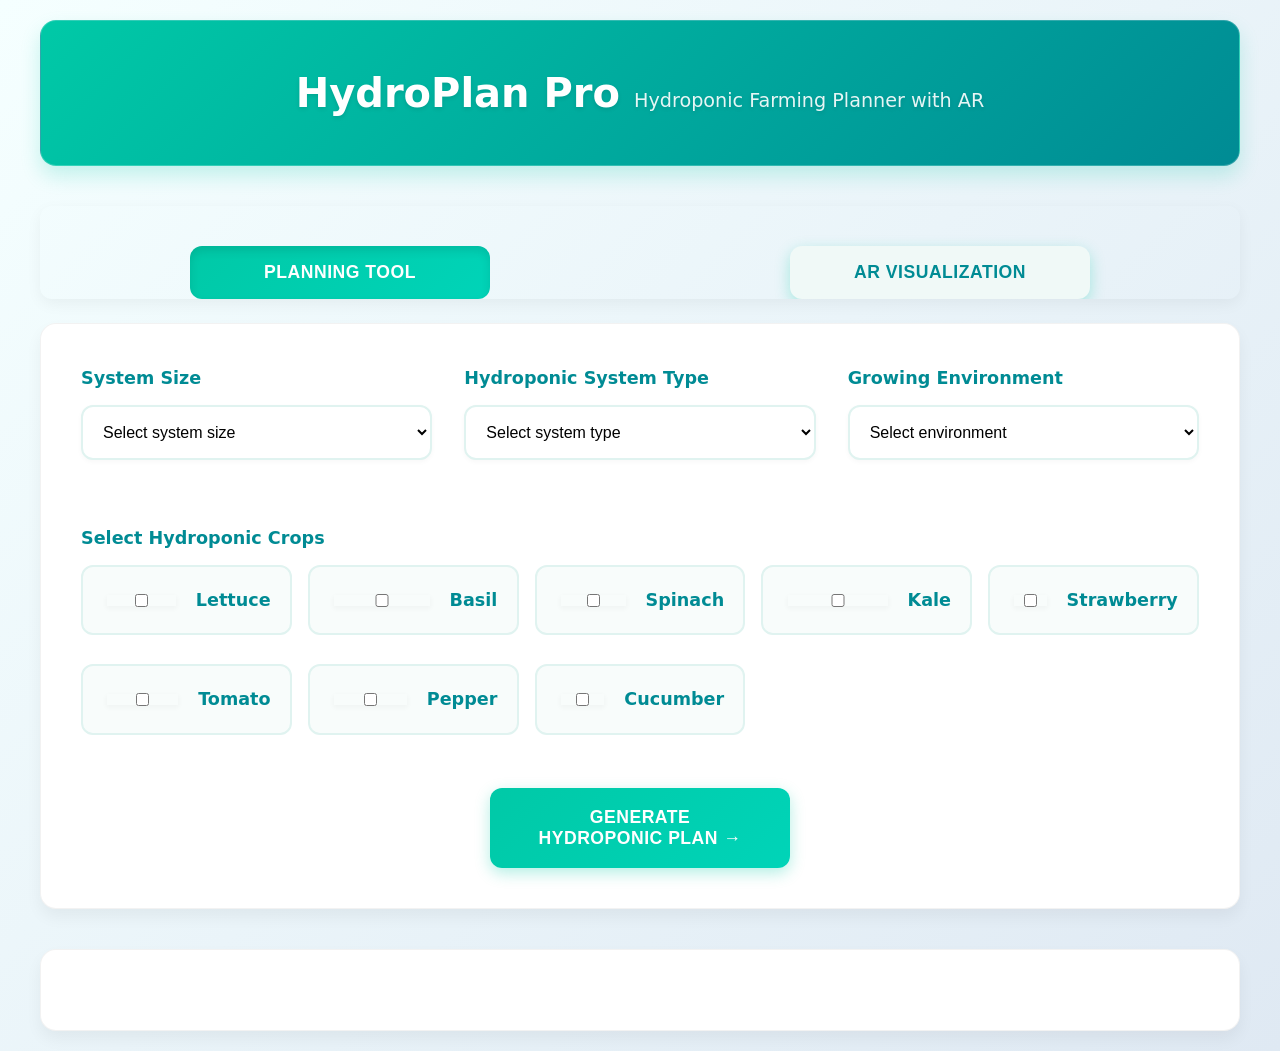
<file: index.html>
<!DOCTYPE html>
<html lang="en">
<head>
    <meta charset="UTF-8">
    <meta name="viewport" content="width=device-width, initial-scale=1.0">
    <title>HydroPlan Pro - Hydroponic Farming Planner with AR</title>
    <link rel="stylesheet" href="styles.css">
    <link href="https://fonts.googleapis.com/css2?family=Montserrat:wght@400;500;700;900&family=Pacifico&display=swap" rel="stylesheet">
    <link rel="stylesheet" href="https://cdnjs.cloudflare.com/ajax/libs/font-awesome/6.0.0-beta3/css/all.min.css">
</head>
<body>
    <header>
        <h1>HydroPlan Pro <span class="subtitle">Hydroponic Farming Planner with AR</span></h1>
    </header>

    <div class="tab-container">
        <button class="tab active" onclick="openTab('planner')">Planning Tool</button>
        <button class="tab" onclick="openTab('ar')">AR Visualization</button>
    </div>

    <div id="planner" class="tab-content active">
        <div class="form-container">
            <form id="hydroForm">
                <div class="form-grid">
                    <div class="form-group">
                        <label>System Size</label>
                        <select id="systemSize" required>
                            <option value="">Select system size</option>
                            <option value="small">Small (4x8 ft)</option>
                            <option value="medium">Medium (8x16 ft)</option>
                            <option value="large">Large (16x32 ft)</option>
                            <option value="custom">Custom Size</option>
                        </select>
                    </div>

                    <div class="form-group" id="customSizeGroup" style="display: none;">
                        <label>Custom Dimensions (feet)</label>
                        <div style="display: flex; gap: 1rem;">
                            <input type="number" id="customLength" placeholder="Length">
                            <input type="number" id="customWidth" placeholder="Width">
                        </div>
                    </div>

                    <div class="form-group">
                        <label>Hydroponic System Type</label>
                        <select id="systemType" required>
                            <option value="">Select system type</option>
                            <option value="nft">NFT (Nutrient Film Technique)</option>
                            <option value="dwc">DWC (Deep Water Culture)</option>
                            <option value="ebb">Ebb & Flow</option>
                            <option value="aeroponics">Aeroponics</option>
                        </select>
                    </div>

                    <div class="form-group">
                        <label>Growing Environment</label>
                        <select id="environment" required>
                            <option value="">Select environment</option>
                            <option value="indoor">Indoor</option>
                            <option value="greenhouse">Greenhouse</option>
                            <option value="outdoor">Outdoor</option>
                        </select>
                    </div>
                </div>

                <div class="form-group">
                    <label>Select Hydroponic Crops</label>
                    <div class="checkbox-grid">
                        <label class="checkbox-option">
                            <input type="checkbox" name="crop" value="lettuce"> Lettuce
                        </label>
                        <label class="checkbox-option">
                            <input type="checkbox" name="crop" value="basil"> Basil
                        </label>
                        <label class="checkbox-option">
                            <input type="checkbox" name="crop" value="spinach"> Spinach
                        </label>
                        <label class="checkbox-option">
                            <input type="checkbox" name="crop" value="kale"> Kale
                        </label>
                        <label class="checkbox-option">
                            <input type="checkbox" name="crop" value="strawberry"> Strawberry
                        </label>
                        <label class="checkbox-option">
                            <input type="checkbox" name="crop" value="tomato"> Tomato
                        </label>
                        <label class="checkbox-option">
                            <input type="checkbox" name="crop" value="pepper"> Pepper
                        </label>
                        <label class="checkbox-option">
                            <input type="checkbox" name="crop" value="cucumber"> Cucumber
                        </label>
                    </div>
                </div>

                <button type="submit">Generate Hydroponic Plan →</button>
            </form>
        </div>

        <div class="results-container" id="result"></div>
    </div>

    <div id="ar" class="tab-content">
        <div class="ar-container" id="arContainer">
            <div class="loading-ar">Loading AR visualization...</div>
            <div class="permission-help" id="permissionHelp" style="display: none;">
                <h3>⚠️ Camera Access Required</h3>
                <p>To use AR visualization, please enable camera permissions:</p>
                <ol>
                    <li>Look for the camera icon in your browser's address bar</li>
                    <li>Click it and change the setting to "Allow"</li>
                    <li>Refresh the page or click below to try again</li>
                </ol>
                <button onclick="initAR()">Try Again</button>
            </div>
        </div>
    </div>

    <script src="script.js"></script>
</body>


</html>
</file>
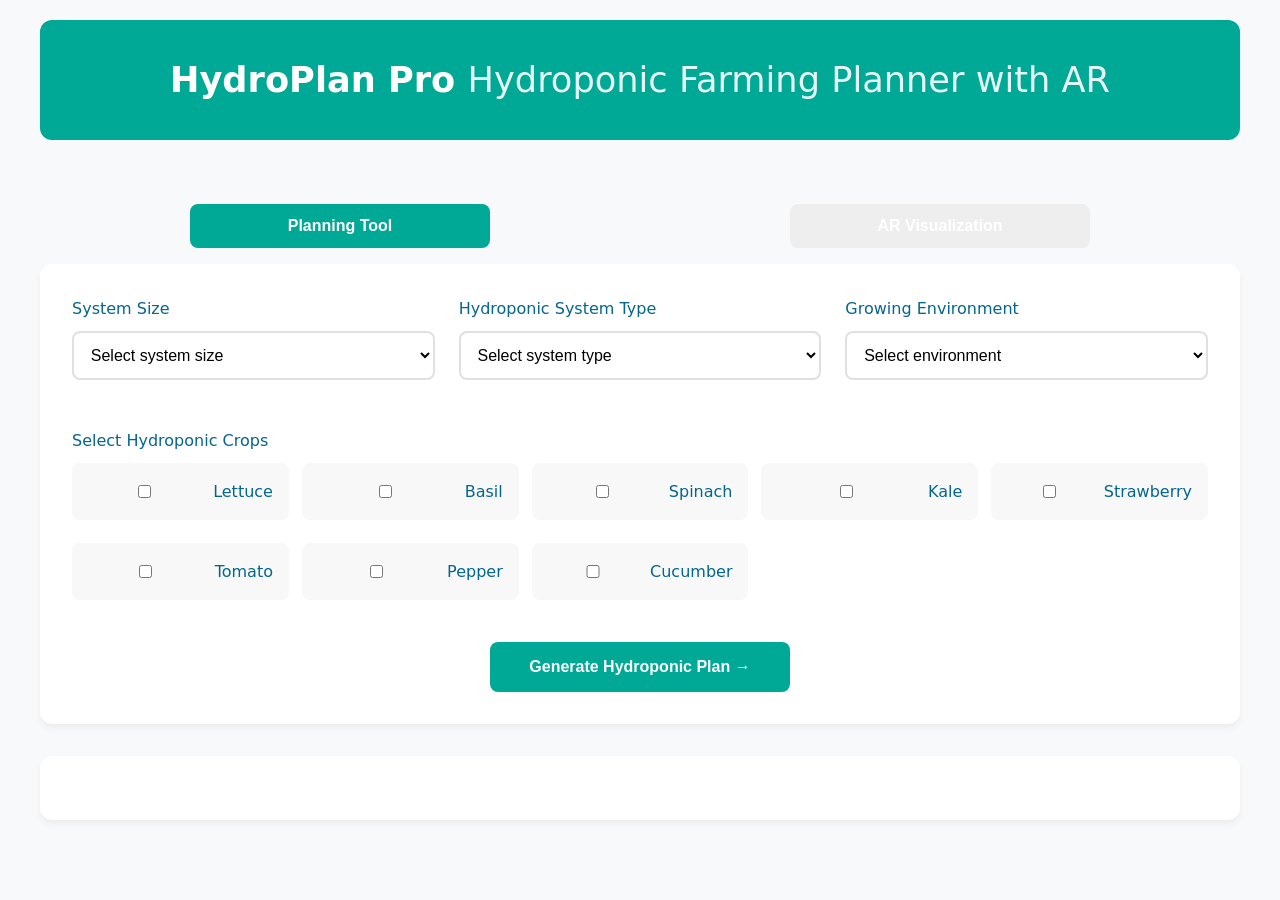
<file: KrishiDrishti_main.html>
<!DOCTYPE html>
<html lang="en">
<head>
    <meta charset="UTF-8">
    <meta name="viewport" content="width=device-width, initial-scale=1.0">
    <title>HydroPlan Pro - Hydroponic Farming Planner with AR</title>
    <style>
        :root {
            --primary: #00a896;
            --secondary: #02c39a;
            --accent: #f0f3bd;
            --dark: #05668d;
            --light: #f8f9fa;
        }

        body {
            font-family: 'Segoe UI', system-ui, sans-serif;
            line-height: 1.6;
            max-width: 1200px;
            margin: 0 auto;
            padding: 20px;
            background-color: var(--light);
            color: #333;
        }

        header {
            background-color: var(--primary);
            color: white;
            padding: 2rem;
            border-radius: 12px;
            margin-bottom: 2rem;
            text-align: center;
        }

        h1 {
            margin: 0;
            font-size: 2.2rem;
        }

        .subtitle {
            font-weight: normal;
            opacity: 0.9;
        }

        .form-container {
            background: white;
            padding: 2rem;
            border-radius: 12px;
            box-shadow: 0 4px 6px rgba(0,0,0,0.05);
            margin-bottom: 2rem;
        }

        .form-grid {
            display: grid;
            grid-template-columns: repeat(auto-fit, minmax(300px, 1fr));
            gap: 1.5rem;
            margin-bottom: 1.5rem;
        }

        .form-group {
            margin-bottom: 1.5rem;
        }

        label {
            display: block;
            margin-bottom: 0.6rem;
            font-weight: 500;
            color: var(--dark);
        }

        select, input {
            width: 100%;
            padding: 0.8rem;
            border: 2px solid #e0e0e0;
            border-radius: 8px;
            background: white;
            font-size: 1rem;
            transition: all 0.2s;
        }

        select:focus {
            border-color: var(--primary);
            outline: none;
            box-shadow: 0 0 0 3px rgba(0,168,150,0.2);
        }

        .checkbox-grid {
            display: grid;
            grid-template-columns: repeat(auto-fit, minmax(200px, 1fr));
            gap: 0.8rem;
        }

        .checkbox-option {
            display: flex;
            align-items: center;
            gap: 0.8rem;
            padding: 1rem;
            background: #f8f8f8;
            border-radius: 8px;
            cursor: pointer;
            transition: all 0.2s;
        }

        .checkbox-option:hover {
            background: #f0f0f0;
            transform: translateY(-2px);
        }

        button {
            background: var(--primary);
            color: white;
            padding: 1rem 2rem;
            border: none;
            border-radius: 8px;
            font-size: 1rem;
            font-weight: 600;
            cursor: pointer;
            transition: all 0.2s;
            width: 100%;
            max-width: 300px;
            display: block;
            margin: 2rem auto 0;
        }

        button:hover {
            background: var(--secondary);
            transform: translateY(-2px);
            box-shadow: 0 4px 8px rgba(0,0,0,0.1);
        }

        .results-container {
            background: white;
            padding: 2rem;
            border-radius: 12px;
            box-shadow: 0 4px 6px rgba(0,0,0,0.05);
        }

        .system-grid {
            display: grid;
            grid-template-columns: repeat(auto-fit, minmax(300px, 1fr));
            gap: 1.5rem;
            margin-top: 1.5rem;
        }

        .system-card {
            padding: 1.5rem;
            background: white;
            border-radius: 8px;
            border-top: 4px solid var(--primary);
            box-shadow: 0 2px 4px rgba(0,0,0,0.05);
        }

        .system-card h3 {
            margin: 0 0 1rem 0;
            color: var(--primary);
            display: flex;
            align-items: center;
            gap: 0.5rem;
        }

        .metric {
            display: flex;
            justify-content: space-between;
            margin-bottom: 0.8rem;
            padding: 0.6rem 0;
            border-bottom: 1px solid #eee;
        }

        .metric span:first-child {
            color: #666;
        }

        .metric span:last-child {
            font-weight: 500;
            color: #222;
        }

        .nutrient-info {
            background: #f8f9fa;
            padding: 1rem;
            border-radius: 8px;
            margin-top: 1rem;
        }

        .warning {
            background: #fff3e0;
            color: #ff5722;
            padding: 1rem;
            border-radius: 8px;
            margin-top: 1.5rem;
            border-left: 4px solid #ff5722;
        }

        .icon {
            font-size: 1.2rem;
        }
        
        .ar-container {
            margin: 2rem 0;
            border-radius: 12px;
            overflow: hidden;
            box-shadow: 0 4px 12px rgba(0,0,0,0.1);
        }
        
        .tab-container {
            display: flex;
            margin-bottom: 1rem;
        }
        
        .tab {
            padding: 0.8rem 1.5rem;
            background: #eee;
            border: none;
            cursor: pointer;
            font-weight: 600;
            transition: all 0.2s;
        }
        
        .tab.active {
            background: var(--primary);
            color: white;
        }
        
        .tab-content {
            display: none;
        }
        
        .tab-content.active {
            display: block;
        }
    </style>
</head>
<body>
    <header>
        <h1>HydroPlan Pro <span class="subtitle">Hydroponic Farming Planner with AR</span></h1>
    </header>

    <div class="tab-container">
        <button class="tab active" onclick="openTab('planner')">Planning Tool</button>
        <button class="tab" onclick="openTab('ar')">AR Visualization</button>
    </div>

    <div id="planner" class="tab-content active">
        <div class="form-container">
            <form id="hydroForm">
                <div class="form-grid">
                    <div class="form-group">
                        <label>System Size</label>
                        <select id="systemSize" required>
                            <option value="">Select system size</option>
                            <option value="small">Small (4x8 ft)</option>
                            <option value="medium">Medium (8x16 ft)</option>
                            <option value="large">Large (16x32 ft)</option>
                            <option value="custom">Custom Size</option>
                        </select>
                    </div>

                    <div class="form-group" id="customSizeGroup" style="display: none;">
                        <label>Custom Dimensions (feet)</label>
                        <div style="display: flex; gap: 1rem;">
                            <input type="number" id="customLength" placeholder="Length">
                            <input type="number" id="customWidth" placeholder="Width">
                        </div>
                    </div>

                    <div class="form-group">
                        <label>Hydroponic System Type</label>
                        <select id="systemType" required>
                            <option value="">Select system type</option>
                            <option value="nft">NFT (Nutrient Film Technique)</option>
                            <option value="dwc">DWC (Deep Water Culture)</option>
                            <option value="ebb">Ebb & Flow</option>
                            <option value="aeroponics">Aeroponics</option>
                        </select>
                    </div>

                    <div class="form-group">
                        <label>Growing Environment</label>
                        <select id="environment" required>
                            <option value="">Select environment</option>
                            <option value="indoor">Indoor</option>
                            <option value="greenhouse">Greenhouse</option>
                            <option value="outdoor">Outdoor</option>
                        </select>
                    </div>
                </div>

                <div class="form-group">
                    <label>Select Hydroponic Crops</label>
                    <div class="checkbox-grid">
                        <label class="checkbox-option">
                            <input type="checkbox" name="crop" value="lettuce"> Lettuce
                        </label>
                        <label class="checkbox-option">
                            <input type="checkbox" name="crop" value="basil"> Basil
                        </label>
                        <label class="checkbox-option">
                            <input type="checkbox" name="crop" value="spinach"> Spinach
                        </label>
                        <label class="checkbox-option">
                            <input type="checkbox" name="crop" value="kale"> Kale
                        </label>
                        <label class="checkbox-option">
                            <input type="checkbox" name="crop" value="strawberry"> Strawberry
                        </label>
                        <label class="checkbox-option">
                            <input type="checkbox" name="crop" value="tomato"> Tomato
                        </label>
                        <label class="checkbox-option">
                            <input type="checkbox" name="crop" value="pepper"> Pepper
                        </label>
                        <label class="checkbox-option">
                            <input type="checkbox" name="crop" value="cucumber"> Cucumber
                        </label>
                    </div>
                </div>

                <button type="submit">Generate Hydroponic Plan →</button>
            </form>
        </div>

        <div class="results-container" id="result"></div>
    </div>

    <div id="ar" class="tab-content">
        <div class="ar-container">
            <iframe src="https://mywebar.com/p/Project_3_t7zd22rulz" frameborder="0" scrolling="yes" seamless="seamless" style="display:block; width:100%; height:100vh;" allow="camera;gyroscope;accelerometer;magnetometer;xr-spatial-tracking;microphone;"></iframe>
        </div>
    </div>

    <script>
        const hydroData = {
            // System capacity data (plants per sqft for each system type)
            systemCapacity: {
                nft: {
                    lettuce: 4, basil: 4, spinach: 4, kale: 2,
                    strawberry: 2, tomato: 1, pepper: 1, cucumber: 1
                },
                dwc: {
                    lettuce: 4, basil: 4, spinach: 4, kale: 2,
                    strawberry: 2, tomato: 1, pepper: 1, cucumber: 1
                },
                ebb: {
                    lettuce: 4, basil: 4, spinach: 4, kale: 2,
                    strawberry: 2, tomato: 1, pepper: 1, cucumber: 1
                },
                aeroponics: {
                    lettuce: 6, basil: 6, spinach: 6, kale: 3,
                    strawberry: 3, tomato: 1.5, pepper: 1.5, cucumber: 1.5
                }
            },

            // Nutrient requirements (EC in mS/cm, pH)
            nutrients: {
                lettuce: { ec: 1.4, ph: 6.0, npk: "8-15-36" },
                basil: { ec: 1.6, ph: 5.8, npk: "10-15-30" },
                spinach: { ec: 1.8, ph: 6.2, npk: "12-10-26" },
                kale: { ec: 2.0, ph: 6.0, npk: "14-8-28" },
                strawberry: { ec: 1.8, ph: 5.8, npk: "8-12-32" },
                tomato: { ec: 2.5, ph: 5.8, npk: "15-10-30" },
                pepper: { ec: 2.5, ph: 5.8, npk: "12-8-30" },
                cucumber: { ec: 2.2, ph: 5.8, npk: "10-10-30" }
            },

            // System dimensions (ft)
            systemSizes: {
                small: { length: 4, width: 8 },
                medium: { length: 8, width: 16 },
                large: { length: 16, width: 32 }
            }
        };

        // Toggle custom size fields
        document.getElementById('systemSize').addEventListener('change', function() {
            const customGroup = document.getElementById('customSizeGroup');
            customGroup.style.display = this.value === 'custom' ? 'block' : 'none';
        });

        document.getElementById('hydroForm').addEventListener('submit', function(e) {
            e.preventDefault();
            const resultDiv = document.getElementById('result');
            resultDiv.innerHTML = '';

            // Get inputs
            const systemSize = document.getElementById('systemSize').value;
            const systemType = document.getElementById('systemType').value;
            const environment = document.getElementById('environment').value;
            const selectedCrops = Array.from(document.querySelectorAll('input[name="crop"]:checked'))
                                      .map(cb => cb.value);

            // Validate inputs
            if (!systemSize || !systemType || !environment || selectedCrops.length === 0) {
                alert('Please fill all required fields');
                return;
            }

            // Calculate system area
            let length, width;
            if (systemSize === 'custom') {
                length = parseFloat(document.getElementById('customLength').value);
                width = parseFloat(document.getElementById('customWidth').value);
                if (!length || !width) {
                    alert('Please enter custom dimensions');
                    return;
                }
            } else {
                length = hydroData.systemSizes[systemSize].length;
                width = hydroData.systemSizes[systemSize].width;
            }
            const area = length * width;

            // Generate results
            resultDiv.innerHTML = `
                <h2>🌿 Your Hydroponic Farming Plan</h2>
                <div class="metric">
                    <span>System Type</span>
                    <span>${systemType.toUpperCase()} (${environment})</span>
                </div>
                <div class="metric">
                    <span>System Size</span>
                    <span>${length}ft × ${width}ft (${area} sq.ft)</span>
                </div>
                
                <h3 style="margin-top: 2rem;">Recommended Crop Setup</h3>
                <div class="system-grid">
                    ${selectedCrops.map(crop => {
                        const capacity = hydroData.systemCapacity[systemType][crop];
                        const totalPlants = Math.floor(area * capacity / selectedCrops.length);
                        
                        return `
                        <div class="system-card">
                            <h3><span class="icon">🌱</span> ${crop.charAt(0).toUpperCase() + crop.slice(1)}</h3>
                            <div class="metric">
                                <span>Plants Recommended</span>
                                <span>${totalPlants}</span>
                            </div>
                            <div class="metric">
                                <span>Spacing</span>
                                <span>${(12/Math.sqrt(capacity)).toFixed(1)}" apart</span>
                            </div>
                            <div class="nutrient-info">
                                <div class="metric">
                                    <span>Nutrient EC</span>
                                    <span>${hydroData.nutrients[crop].ec} mS/cm</span>
                                </div>
                                <div class="metric">
                                    <span>pH Level</span>
                                    <span>${hydroData.nutrients[crop].ph}</span>
                                </div>
                                <div class="metric">
                                    <span>NPK Ratio</span>
                                    <span>${hydroData.nutrients[crop].npk}</span>
                                </div>
                            </div>
                        </div>
                        `;
                    }).join('')}
                </div>
                
                <div style="margin-top: 2rem; background: #f0f3bd; padding: 1rem; border-radius: 8px;">
                    <h3>System Requirements</h3>
                    <p>Based on your ${systemType.toUpperCase()} system:</p>
                    <ul>
                        <li>Water pump: ${calculatePumpSize(area, systemType)}</li>
                        <li>Nutrient reservoir: ${calculateReservoirSize(area)} gallons</li>
                        <li>Lighting: ${calculateLighting(area, environment)}</li>
                    </ul>
                </div>
                
                <div style="margin-top: 2rem; text-align: center;">
                    <button onclick="openTab('ar')">View in AR</button>
                </div>
            `;

            function calculatePumpSize(area, systemType) {
                if (systemType === 'aeroponics') return 'High-pressure pump (80-100 PSI)';
                const gph = Math.ceil(area * 0.5);
                return `${gph} GPH submersible pump`;
            }

            function calculateReservoirSize(area) {
                return Math.ceil(area * 0.75);
            }

            function calculateLighting(area, environment) {
                if (environment === 'outdoor') return 'Natural sunlight';
                const watts = area * 30;
                return `${watts}W LED grow lights (full spectrum)`;
            }
        });
        
        function openTab(tabName) {
            // Hide all tab contents
            const tabContents = document.getElementsByClassName('tab-content');
            for (let i = 0; i < tabContents.length; i++) {
                tabContents[i].classList.remove('active');
            }
            
            // Remove active class from all tabs
            const tabs = document.getElementsByClassName('tab');
            for (let i = 0; i < tabs.length; i++) {
                tabs[i].classList.remove('active');
            }
            
            // Show the selected tab and mark its button as active
            document.getElementById(tabName).classList.add('active');
            document.querySelector(`.tab[onclick="openTab('${tabName}')"]`).classList.add('active');
        }
    </script>
</body>
</html>
</file>
<file: styles.css>
:root {
    --primary: #00c9a7;
    --secondary: #00d4b8;
    --accent: #c4fcef;
    --dark: #008b94;
    --light: #f5ffff;
    --highlight: #ff6b81;
    --text: #2d3436;
}

body {
    font-family: 'Poppins', system-ui, sans-serif;
    line-height: 1.6;
    max-width: 1200px;
    margin: 0 auto;
    padding: 20px;
    background-color: var(--light);
    color: var(--text);
    background-image: linear-gradient(135deg, #f5ffff 0%, #dfe9f3 100%);
}

header {
    background: linear-gradient(135deg, var(--primary) 0%, var(--dark) 100%);
    color: white;
    padding: 2.5rem;
    border-radius: 16px;
    margin-bottom: 2.5rem;
    text-align: center;
    box-shadow: 0 10px 20px rgba(0,201,167,0.2);
    border: 1px solid rgba(255,255,255,0.2);
}

h1 {
    margin: 0;
    font-size: 2.5rem;
    font-weight: 700;
    text-shadow: 0 2px 4px rgba(0,0,0,0.1);
}

.subtitle {
    font-weight: 300;
    opacity: 0.9;
    font-size: 1.2rem;
}

.form-container {
    background: white;
    padding: 2.5rem;
    border-radius: 16px;
    box-shadow: 0 8px 16px rgba(0,0,0,0.05);
    margin-bottom: 2.5rem;
    border: 1px solid rgba(0,0,0,0.05);
}

.form-grid {
    display: grid;
    grid-template-columns: repeat(auto-fit, minmax(300px, 1fr));
    gap: 2rem;
    margin-bottom: 2rem;
}

.form-group {
    margin-bottom: 2rem;
}

label {
    display: block;
    margin-bottom: 0.8rem;
    font-weight: 600;
    color: var(--dark);
    font-size: 1.1rem;
}

select, input {
    width: 100%;
    padding: 1rem;
    border: 2px solid #e0f3f0;
    border-radius: 12px;
    background: white;
    font-size: 1rem;
    transition: all 0.3s ease;
    box-shadow: 0 2px 5px rgba(0,0,0,0.03);
}

select:focus, input:focus {
    border-color: var(--primary);
    outline: none;
    box-shadow: 0 0 0 4px rgba(0,201,167,0.2);
    transform: translateY(-2px);
}

.checkbox-grid {
    display: grid;
    grid-template-columns: repeat(auto-fit, minmax(200px, 1fr));
    gap: 1rem;
}

.checkbox-option {
    display: flex;
    align-items: center;
    gap: 1rem;
    padding: 1.2rem;
    background: #f8fcfb;
    border-radius: 12px;
    cursor: pointer;
    transition: all 0.3s ease;
    border: 2px solid #e0f3f0;
}

.checkbox-option:hover {
    background: var(--accent);
    transform: translateY(-3px);
    box-shadow: 0 5px 15px rgba(0,201,167,0.1);
    border-color: var(--primary);
}

button {
    background: linear-gradient(135deg, var(--primary) 0%, var(--secondary) 100%);
    color: white;
    padding: 1.2rem 2.5rem;
    border: none;
    border-radius: 12px;
    font-size: 1.1rem;
    font-weight: 600;
    cursor: pointer;
    transition: all 0.3s ease;
    width: 100%;
    max-width: 300px;
    display: block;
    margin: 2.5rem auto 0;
    box-shadow: 0 5px 15px rgba(0,201,167,0.3);
    text-transform: uppercase;
    letter-spacing: 0.5px;
}

button:hover {
    transform: translateY(-3px);
    box-shadow: 0 8px 20px rgba(0,201,167,0.4);
    background: linear-gradient(135deg, var(--secondary) 0%, var(--primary) 100%);
}

.results-container {
    background: white;
    padding: 2.5rem;
    border-radius: 16px;
    box-shadow: 0 8px 16px rgba(0,0,0,0.05);
    border: 1px solid rgba(0,0,0,0.05);
}

.system-grid {
    display: grid;
    grid-template-columns: repeat(auto-fit, minmax(300px, 1fr));
    gap: 2rem;
    margin-top: 2rem;
}

.system-card {
    padding: 2rem;
    background: white;
    border-radius: 12px;
    border-top: 5px solid var(--primary);
    box-shadow: 0 5px 15px rgba(0,0,0,0.05);
    transition: all 0.3s ease;
    border: 1px solid rgba(0,0,0,0.05);
}

.system-card:hover {
    transform: translateY(-5px);
    box-shadow: 0 10px 25px rgba(0,201,167,0.15);
}

.system-card h3 {
    margin: 0 0 1.5rem 0;
    color: var(--primary);
    display: flex;
    align-items: center;
    gap: 0.8rem;
    font-size: 1.4rem;
}

.metric {
    display: flex;
    justify-content: space-between;
    margin-bottom: 1rem;
    padding: 0.8rem 0;
    border-bottom: 1px solid #e0f3f0;
}

.metric span:first-child {
    color: var(--dark);
    font-weight: 500;
}

.metric span:last-child {
    font-weight: 600;
    color: var(--text);
}

.nutrient-info {
    background: #f8fcfb;
    padding: 1.5rem;
    border-radius: 12px;
    margin-top: 1.5rem;
    border: 1px solid #e0f3f0;
}

.warning {
    background: #fff0f3;
    color: var(--highlight);
    padding: 1.5rem;
    border-radius: 12px;
    margin-top: 2rem;
    border-left: 5px solid var(--highlight);
}

.icon {
    font-size: 1.5rem;
}

.ar-container {
    margin: 2.5rem 0;
    border-radius: 16px;
    overflow: hidden;
    box-shadow: 0 15px 30px rgba(0,0,0,0.1);
    min-height: 500px;
    position: relative;
    border: 1px solid rgba(0,0,0,0.05);
}

.tab-container {
    display: flex;
    margin-bottom: 1.5rem;
    border-radius: 12px;
    overflow: hidden;
    box-shadow: 0 5px 15px rgba(0,0,0,0.05);
}

.tab {
    padding: 1rem 1.5rem;
    background: #f0f9f7;
    border: none;
    cursor: pointer;
    font-weight: 600;
    transition: all 0.3s ease;
    flex: 1;
    text-align: center;
    color: var(--dark);
}

.tab.active {
    background: linear-gradient(135deg, var(--primary) 0%, var(--secondary) 100%);
    color: white;
    box-shadow: inset 0 5px 10px rgba(0,0,0,0.1);
}

.tab-content {
    display: none;
}

.tab-content.active {
    display: block;
}

.permission-help {
    background: #fff8e1;
    padding: 2rem;
    border-radius: 16px;
    margin: 1.5rem;
    border-left: 5px solid #ffc107;
    position: absolute;
    top: 50%;
    left: 50%;
    transform: translate(-50%, -50%);
    width: 80%;
    max-width: 500px;
    z-index: 10;
    box-shadow: 0 10px 25px rgba(0,0,0,0.1);
}

.permission-help h3 {
    margin-top: 0;
    color: #ff6f00;
    font-size: 1.5rem;
}

.permission-help ol {
    padding-left: 1.8rem;
}

.permission-help button {
    margin-top: 1.5rem;
}

.loading-ar {
    position: absolute;
    top: 50%;
    left: 50%;
    transform: translate(-50%, -50%);
    font-size: 1.4rem;
    color: var(--dark);
    font-weight: 500;
}

.ar-iframe {
    width: 100%;
    height: 100vh;
    border: none;
}

/* Add some animations */
@keyframes fadeIn {
    from { opacity: 0; transform: translateY(10px); }
    to { opacity: 1; transform: translateY(0); }
}

.system-card, .form-container, .results-container {
    animation: fadeIn 0.6s ease forwards;
}

/* Responsive adjustments */
@media (max-width: 768px) {
    .form-grid {
        grid-template-columns: 1fr;
    }
    
    .checkbox-grid {
        grid-template-columns: 1fr;
    }
    
    header {
        padding: 1.5rem;
    }
    
    h1 {
        font-size: 2rem;
    }
}
</file>
